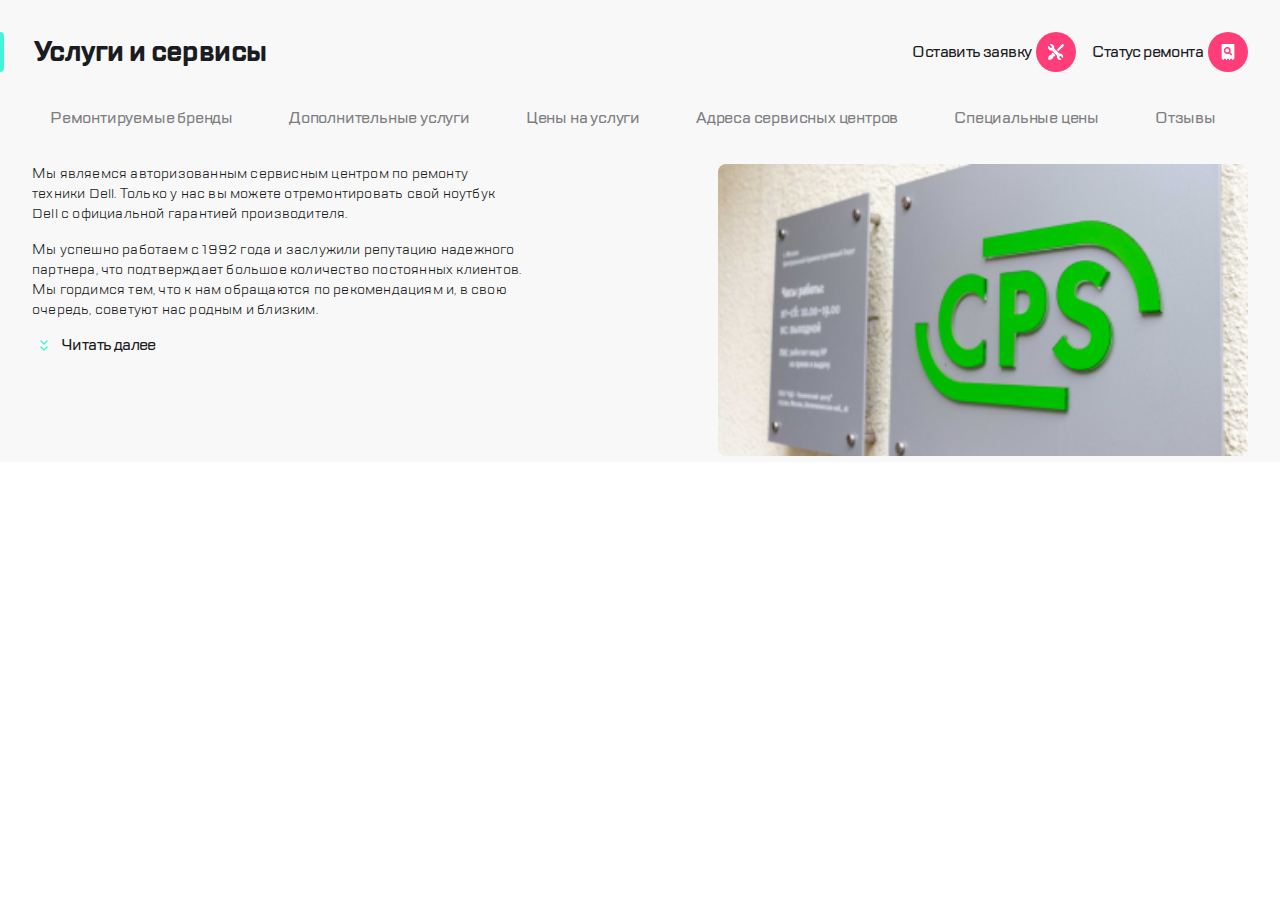
<file: index.html>
<!DOCTYPE html>
<html lang="ru">
<head>
    <meta charset="UTF-8">
    <meta name="viewport" content="width=device-width, initial-scale=1.0">
    <meta name="keywords" content="услуги, сервисы, CPS">
    <meta name="description" content="сервисный центр по ремонту техники Dell">
    <title>Услуги и сервисы</title>
    <link rel="stylesheet" href="css/styles.css">
    <link rel="stylesheet" href="css/media.css">
</head>
<body class="page-body">
    <header class="page-header">
        <!-- Icon bar -->
        <section class="icon-bar">
                <ul class="icon-bar__list">
                    <li class="icon-bar__item">
                        <!-- Burger -->
                        <button class="btn flash-btn btn--burger"></button>
                    </li>
                    <li class="icon-bar__item">
                    <!-- divider -->
                        <div class="icon-bar__divider icon-bar__divider--display-none"></div>
                    </li>
                    <li class="icon-bar__item">
                        <!-- logo -->
                        <a href="mainPage.html" class="logo">
                            <div class="menu-header__logo"></div>
                        </a>
                    </li>
                </ul>
            <ul class="icon-bar__list icon-bar__list--display-none icon-bar--margin-auto">
                <li class="icon-bar__item">
                    <!-- Call icon -->
                    <button class="btn flash-btn btn--call"></button>
                    
                </li>
                <li class="icon-bar__item">
                    <!-- Chat icon-->
                    <button class="btn flash-btn btn--chat"></button>
                </li>
                <li class="icon-bar__item">
                    <!-- Profile icon -->
                    <button class="btn flash-btn btn--profile"></button>
                </li>
            </ul>
            <!-- Divider  -->
            <div class="icon-bar__divider"></div>
            <ul class="icon-bar__list">
                <li class="icon-bar__item">
                    <!-- Repair icon -->
                    <button class="btn flash-btn btn--repair"></button>
                </li>
                <li class="icon-bar__item">
                    <!-- Checkstatus icon  -->
                    <button class="btn flash-btn btn--checkstatus"></button>
                </li>
            </ul>
        </section>
    </header>
    <main class="page-main">
                <!-- Title of page + icons for desctop -->
                <section class="page-title page-title--margin">
                    <div class="page-title__title">
                        <!-- Highlight  -->
                        <div class="page-title__highlight"></div>
                        <h1 class="page-title__text">Услуги и сервисы</h1>
                    </div>
                    <!-- Right side icons  -->
                    <div class="title-icons">
                        <ul class="title-icons__list">
                            <li class="title-icons__item">
                                <span class="title-icons__text">Оставить заявку</span>
                                <!-- Repair icon -->
                                <button class="btn flash-btn btn--repair"></button>
                            </li>
                            <li class="title-icons__item">
                                <span class="title-icons__text">Статус ремонта</span>
                                <!-- Checkstatus icon  -->
                                <button class="btn flash-btn btn--checkstatus"></button>
                            </li>
                        </ul>
                    </div>
                </section>
                <!-- Navigation bar  -->
                <nav class="nav-bar nav-bar--margin">
                    <ul class="list">
                        <li class="list__item">
                            <a class="list__link active" href="">Ремонтируемые бренды</a>
                        </li>
                        <li class="list__item">
                            <a class="list__link" href="">Дополнительные услуги</a>
                        </li>
                        <li class="list__item">
                            <a class="list__link" href="">Цены на услуги</a>
                        </li>
                        <li class="list__item">
                            <a class="list__link" href="">Адреса сервисных центров</a>
                        </li>
                        <li class="list__item">
                            <a class="list__link" href="">Специальные цены</a>
                        </li>
                        <li class="list__item">
                            <a class="list__link" href="">Отзывы</a>
                        </li>
                    </ul>
                </nav>
        <section class="info-container info-container--margin">
            <div class="info">
                <div class="info__about info__about--margin">
                    <div class="info__text">
                        <p class="info__paragraph">Мы являемся авторизованным сервисным центром по ремонту техники Dell. Только у нас вы можете отремонтировать свой ноутбук Dell с официальной гарантией производителя.</p>
                        <p class="info__paragraph info__extra320px">Мы успешно работаем с 1992 года и заслужили репутацию надежного партнера, <span class="info__extra768px">что подтверждает большое количество постоянных клиентов. Мы гордимся тем, что к нам обращаются по рекомендациям и, в свою очередь, советуют нас родным и близким.</span></p>
                    </div>
                    <div class="read-more">
                        <div class="read-more__icon"></div>
                        <button class="read-more__btn">Читать далее</button>
                    </div>
                </div>
                <div class="info__image">
                    <img class="info__image-cps" src="img/cps.png" alt="">
                </div>
            </div>
        </section>
    </main>
    <footer></footer>
</body>
</html>
</file>
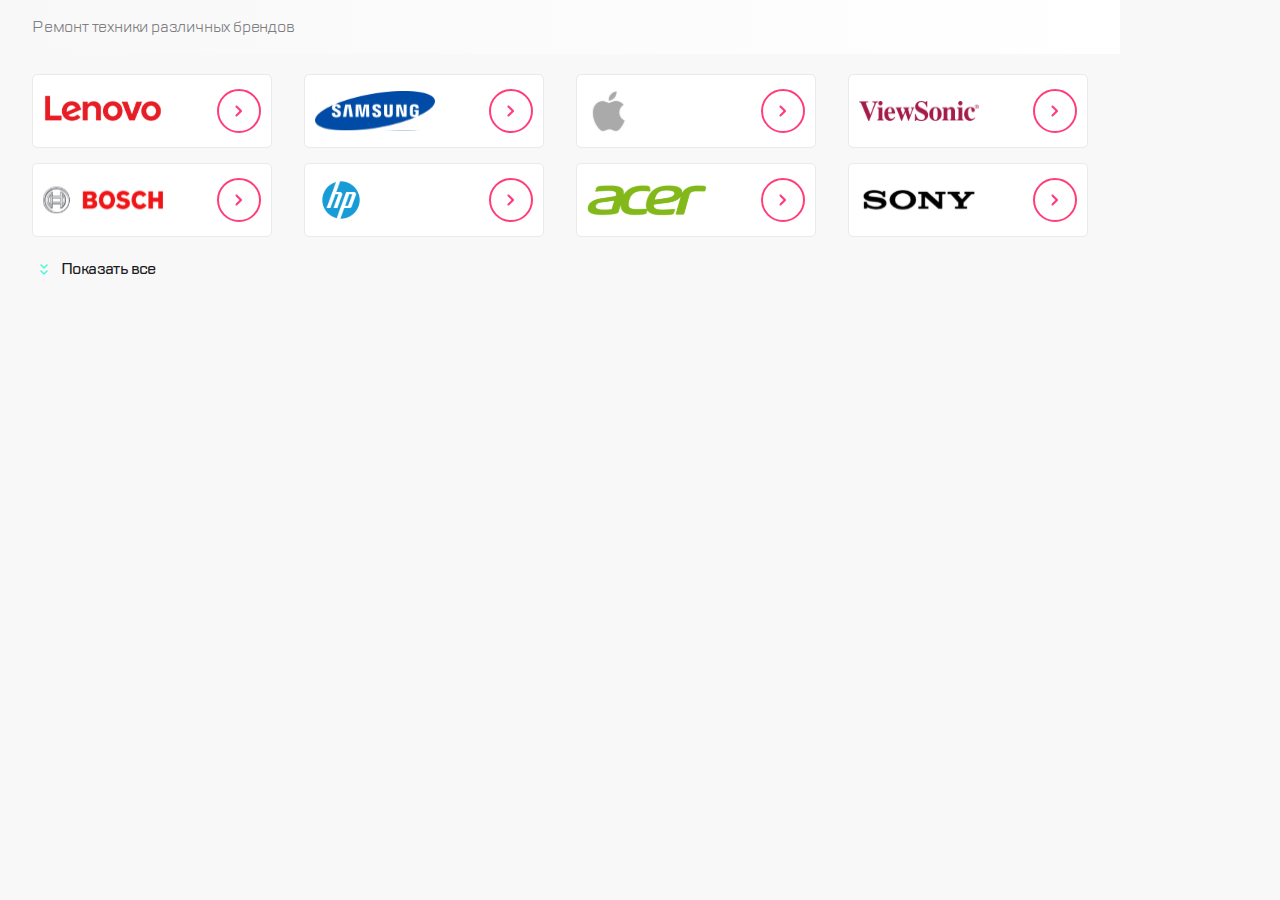
<file: brands.html>
<!DOCTYPE html>
<html lang="ru">
<head>
    <meta charset="UTF-8">
    <meta name="viewport" content="width=device-width, initial-scale=1.0">
    <link rel="stylesheet" href="https://cdn.jsdelivr.net/npm/swiper@11/swiper-bundle.min.css"/>
    <link rel="stylesheet" href="css/styles.css">
    <link rel="stylesheet" href="css/media.css">
    <title>Brand list</title>
</head>
<body class="list-body">
    <header class="list-header">
        <h2 class="list-header__title">Ремонт техники различных брендов</h2>
    </header>
    <main class="list-main">
            <ul class="swiper brand-list hide hide-desc--transition">
                <div class="swiper-wrapper wraper">
                    <li class="swiper-slide n">
                        <a class="brand-list__item" href="">
                            <div class="brand-list__logo brand-list__logo--lenovo"></div>
                            <div class="brand-list__icon"></div>
                        </a>
                    </li>
                    <li class="swiper-slide">
                        <a class="brand-list__item" href="">
                            <div class="brand-list__logo brand-list__logo--samsung"></div>
                            <div class="brand-list__icon"></div>
                        </a>
                    </li>
                    <li class="swiper-slide">
                        <a class="brand-list__item" href="">
                            <div class="brand-list__logo brand-list__logo--apple"></div>
                            <div class="brand-list__icon"></div>
                        </a>
                    </li>
                    <li class="swiper-slide">
                        <a class="brand-list__item" href="">
                            <div class="brand-list__logo brand-list__logo--viewsonic"></div>
                            <div class="brand-list__icon"></div>
                        </a>
                    </li>
                    <li class="swiper-slide">
                        <a class="brand-list__item" href="">
                            <div class="brand-list__logo brand-list__logo--bosch"></div>
                            <div class="brand-list__icon"></div>
                        </a>
                    </li>
                    <li class="swiper-slide">
                        <a class="brand-list__item" href="">
                            <div class="brand-list__logo brand-list__logo--hp"></div>
                            <div class="brand-list__icon"></div>
                        </a>
                    </li>
                    <li class="swiper-slide">
                        <a class="brand-list__item" href="">
                            <div class="brand-list__logo brand-list__logo--acer"></div>
                            <div class="brand-list__icon"></div>
                        </a>
                    </li>
                    <li class="swiper-slide">
                        <a class="brand-list__item" href="">
                            <div class="brand-list__logo brand-list__logo--sony"></div>
                            <div class="brand-list__icon"></div>
                        </a>
                    </li>
                    <li class="swiper-slide">
                        <a class="brand-list__item" href="">
                            <div class="brand-list__logo brand-list__logo--lenovo"></div>
                            <div class="brand-list__icon"></div>
                        </a>
                    </li>
                    <li class="swiper-slide">
                        <a class="brand-list__item" href="">
                            <div class="brand-list__logo brand-list__logo--samsung"></div>
                            <div class="brand-list__icon"></div>
                        </a>
                    </li>
                    <li class="swiper-slide">
                        <a class="brand-list__item" href="">
                            <div class="brand-list__logo brand-list__logo--apple"></div>
                            <div class="brand-list__icon"></div>
                        </a>
                    </li>
                </div>
            </ul>

            <div class="swiper-pagination"></div>

            <div class="read-more" id="read-more">
                <div class="read-more__icon"></div>
                <button class="read-more__btn" id="toggle">Показать все</button>
            </div>
    </main>
    <script src="https://cdn.jsdelivr.net/npm/swiper@11/swiper-bundle.min.js"></script>
    <script src="js/js.js"></script>
</body>
</html>
</file>
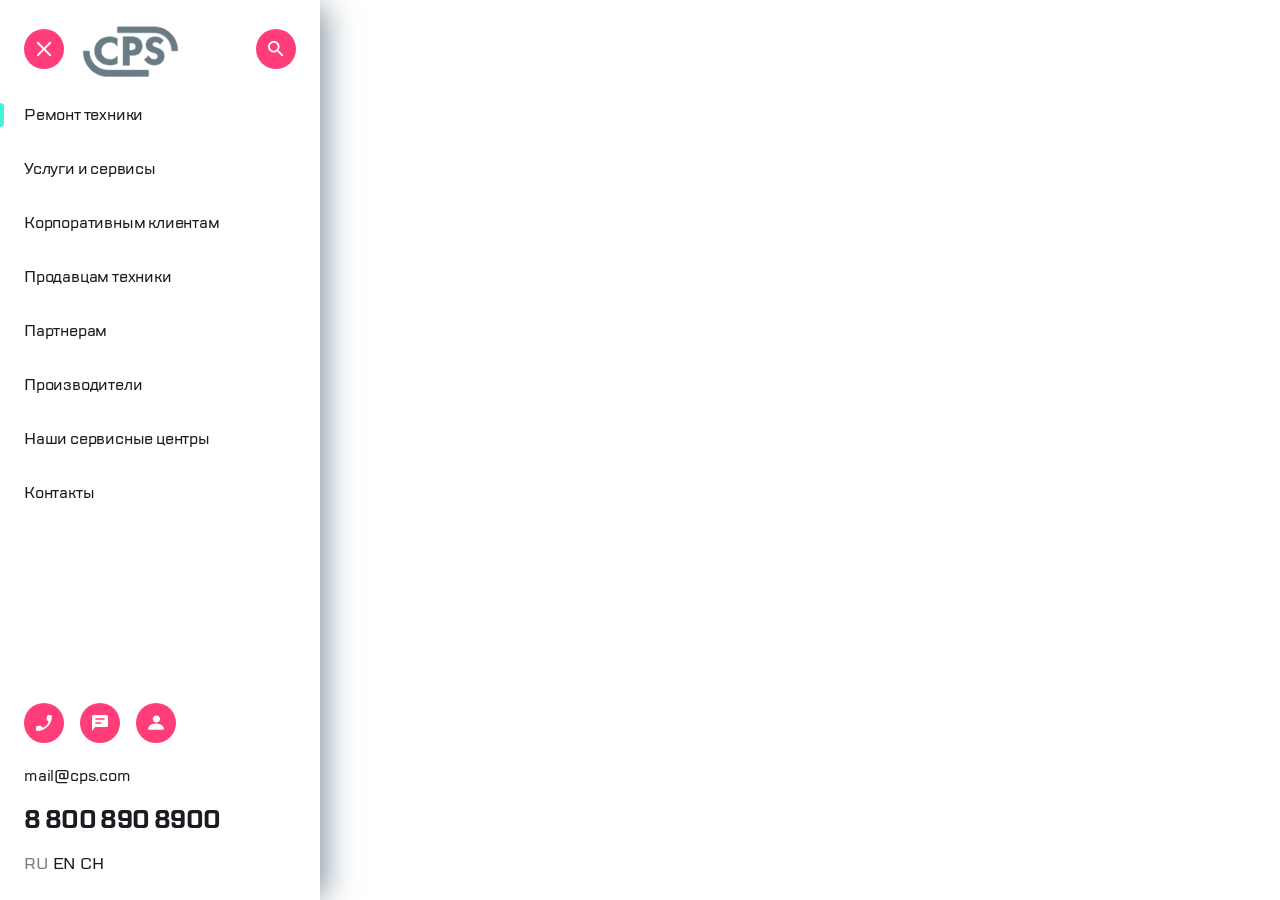
<file: burger.html>
<!DOCTYPE html>
<html lang="en" class="aside-html">
<head>
    <meta charset="UTF-8">
    <meta name="viewport" content="width=device-width, initial-scale=1.0">
    <link rel="stylesheet" href="css/styles.css">
    <link rel="stylesheet" href="css/media.css">
    <title>Burger menu</title>
</head>
<body class="menu-body">
    <div class="container">
        <header class="menu-header">
            <ul class="menu-header__list ul">
                <!-- icon  -->
                <li class="menu-header__item">
                    <button class="btn flash-btn btn--close"></button>
                </li>
                <!-- logo  -->
                <li class="menu-header__item menu-header__item--rmargin-auto">
                    <a href="mainPage.html">
                        <div class="menu-header__logo"></div>
                    </a>
                </li>
                <!-- icon  -->
            </ul>
            <!-- icon  -->
            <div class="menu-header__item">
                <button class="btn flash-btn btn--search"></button>
            </div>
        </header>
        <main class="menu-main">
            <nav class="nav nav--mrgl">
                <ul class="nav__list ul">
                    <li class="nav__item">
                        <div class="highlight"></div>
                        <a href="" class="nav__link nav__link--active link">Ремонт техники</a>
                    </li>
                    <li class="nav__item">
                        <a href="" class="nav__link link">Услуги и сервисы</a>
                    </li>
                    <li class="nav__item">
                        <a href="" class="nav__link link">Корпоративным клиентам</a>
                    </li>
                    <li class="nav__item">
                        <a href="" class="nav__link link">Продавцам техники</a>
                    </li>
                    <li class="nav__item">
                        <a href="" class="nav__link link">Партнерам</a>
                    </li>
                    <li class="nav__item">
                        <a href="" class="nav__link link">Производители</a>
                    </li>
                    <li class="nav__item">
                        <a href="" class="nav__link link">Наши сервисные центры</a>
                    </li>
                    <li class="nav__item">
                        <a href="" class="nav__link link">Контакты</a>
                    </li>
                </ul>
            </nav>

        </main>
        <footer class="menu-footer">
            <section class="icons icons--mrgb">
                <ul class="ul icons__list">
                    <!-- icons  -->
                    <li class="icons__item">
                        <button class="btn flash-btn btn--call"></button>
                    </li>
                    <li class="icons__item">
                        <button class="btn flash-btn btn--chat"></button>
                    </li>
                    <li class="icons__item">
                        <button class="btn flash-btn btn--profile"></button>
                    </li>
                </ul>
            </section>
            <address class="contact">
                <!-- email  -->
                <div class="contact__link">
                    <a class="link contact__email" href="mailto: mail@cps.com">mail@cps.com</a>
                </div>
                <!-- number  -->
                <div class="contact__link">
                    <a href="tel: 8 800 890 8900" class="link contact__number">8 800 890 8900</a>
                </div>
            </address>

            <section class="lang">
                <ul class="ul lang__list">
                    <li class="lang__item">
                        <button class="btn--lang lang__btn lang__btn--active">RU</button>
                    </li>
                    <li class="lang__item">
                        <button class="btn--lang lang__btn">EN</button>
                    </li>
                    <li class="lang__item">
                        <button class="btn--lang lang__btn">CH</button>
                    </li>
                </ul>
            </section>
        </footer>
    </div>
</body>
</html>
</file>
<file: css/styles.css>
@font-face {
    font-family: 'TT Lakes';
    src: url("fonts/TTLakes-Medium.woff") format('woff');
    font-weight: 600;
    font-style: normal;
}

@font-face {
    font-family: 'TT Lakes';
    src: url("fonts/TTLakes-Regular.woff") format('woff');
    font-weight: 300;
    font-style: normal;
}

@font-face {
    font-family: 'TT Lakes';
    src: url("fonts/TTLakes-Bold.woff") format('woff');
    font-weight: 900;
    font-style: normal;
}

.page-body {
    font-family: 'TT Lakes', sans-serif;
    margin: 0;
    max-width: 1440px;
    vertical-align: middle;
    margin-right: auto;
    margin-left: auto;
}

.page-header {
    background-color: #FFF;
}
.page-main {
    background-color: #F8F8F8;
    padding-top: 32px;
}

.icon-bar {
    display: flex;
    justify-content: space-between;
    padding: 24px 16px;
    align-items: center;
    gap: 16px;
    box-shadow: 0px 2px 0px 0px #D9FFF5;
}

.icon-bar__list {
    display: flex;
    justify-content: space-between;
    margin: 0;
    padding: 0;
    align-items: center;
    gap: 16px;
    list-style-type: none;
}

.icon-bar--margin-auto {
    margin-left: auto;
}

.icon-bar__divider {
    padding: 0.1px;
    width: 2px;
    height: 32px;
    background-color: #EAEAEA;
    border-radius: 1px;
}

.btn--burger {
    background-image: url("../img/true/burger.svg");
    background-size: 16px 16px;
    background-repeat: no-repeat;
    background-position: center;
}

.btn--repair {
    background-image: url("../img/true/repair.svg");
    background-size: 16px 16px;
    background-repeat: no-repeat;
    background-position: center;
}

.btn--checkstatus {
    background-image: url("../img/true/checkstatus.svg");
    background-size: 16px 16px;
    background-repeat: no-repeat;
    background-position: center;
}

.page-title {
    display: flex;
    justify-content: space-between;
    align-items: center;
}

.page-title--margin {
    margin-left: 32px;
    margin-right: 32px;
}

.page-title__title {
    display: flex;
    justify-content: space-between;
}

.page-title__highlight {
    height: 40px;
    width: 4px;
    margin-left: -32px;
    background-color: #41F6D7;
    border-radius: 0px 10px 10px 0px;
    white-space: nowrap;
}

.page-title__text {
    margin: 0;
    margin-left: 30px;

    color: #1B1C21;
    font-size: 28px;
    font-style: normal;
    font-weight: 900;
    line-height: 40px;
    letter-spacing: -0.6px;
    font-weight: 900;
}

.title-icons__list {
    display: flex;
    margin: 0;
    padding: 0;
    gap: 16px;
    justify-content: center;
}

.title-icons__item {
    display: flex;
    list-style-type: none;
    align-items: center;
}

.title-icons__text {
    font-weight: 600;
    margin: 0;
    margin-right: 5px;

    color: #1B1C21;
    font-family: "TT Lakes";
    font-size: 16px;
    font-style: normal;
    font-weight: 600;
    line-height: 40px; /* 142.857% */
    letter-spacing: -0.6px;
}

.nav-bar {
    min-height: 40px;
}

.nav-bar--margin {
    margin: 24px 32px;
    margin-bottom: 0;
}

.list {
    height: auto;
    margin: 0;
    padding: 10px 0;
    display: flex;
    list-style-type: none;
    gap: 20px;
    flex-wrap: wrap;
}

.list__link {
    padding: 10px 16px;
    text-decoration: none;
    color: #7E7E82;
    font-size: 16px;
    font-weight: 600;
    line-height: 24px;
    letter-spacing: -0.2px;
    border-radius: 6px;
    border: 2px solid #F8F8F8;
}

.list__link:hover {
    color: #d0d0d5;
}

.list__link:hover {
    border-radius: 6px;
    border: 2px solid #B8FFEC;
    background: #FFF;
}

.list__link:active {
    border-color: #FFF;
}

.info-container--margin {
    margin-top: 24px;
}

.info {
    display: flex;
    justify-content: space-between;
    gap: 24px;
}

.info__about--margin {
    margin-left: 32px;
    margin-right: 32px;
}

.info__text {
    max-width: 490px;
    display: flex;
    flex-direction: column;
    gap: 16px;
}

.info__paragraph {
    margin: 0;
    color: #1B1C21;
    font-family: "TT Lakes";
    font-size: 14px;
    font-style: normal;
    font-weight: 300;
    line-height: 20px; /* 142.857% */
    letter-spacing: 0.2px;
}

.info__image {
    width: 530px;
    margin-right: 32px;
}

.info__image-cps {
    width: 100%;
    height: auto;
    border-radius: 8px;
}

.read-more {
    margin-top: 5px;
    display: flex;
    align-items: center;
    gap: 5px;
}

.read-more__icon {
    width: 24px;
    height: 24px;
    background-image: url("../img/true/expand.svg");
    background-size: 24px 24px;
    background-position: center;
    
}


/* .read-more__icon1 {
    width: 24px;
    height: 24px;
    background-image: url("../img/true/expand.svg");
    background-size: 24px 24px;
    background-position: center;
    transform: rotate(180deg);
} */



.read-more__btn {
    border: none;
    background-color: transparent;
    padding: 0;
    cursor: pointer;
    /* text-decoration: none; */
    color: #1B1C21;
    font-family: "TT Lakes";
    font-size: 16px;
    font-style: normal;
    font-weight: 600;
    line-height: 40px; /* 142.857% */
    letter-spacing: -0.6px;
}

.info__link:active {
    color: #7e8087;
}

/* burger-menu */

.aside-html {
    height: 100%;
}

.menu-body{
    font-family: 'TT Lakes', sans-serif;
    margin: 0;
    padding: 0;
    height: 100%;
    position: fixed;
    width: 320px;
}

.container {
    max-width: 320px;
    min-height: 100%;
    display: flex;
    flex-direction: column;
    box-shadow: 10px 2px 30px -5px rgba(34, 60, 80, 0.56);
}

.ul {
    list-style-type: none;
    margin: 0;
    padding: 0;
}

.btn--lang:active {
    color: #7E7E82;
}

.btn--lang:focus {
    color: #7E7E82;
}

.btn {
    background-color: #FF3E79;
    width: 40px;
    height: 40px;
    border-radius: 50%;
    border: none;
    cursor: pointer;
    outline: 1px solid transparent;
    outline-offset: 4px;
    transition: transform .5s, outline-color .5s;

}

.btn:focus-visible {
    outline-color: #FF3E79;
}

.btn:hover {
    transform: scale(1.03);
}

.btn:active {
    transform: scale(0.97);
}

.flash-btn {
    position: relative;
    overflow: hidden;
    box-shadow: 0px 0px 0px 0px rgba(255, 62, 121, .4);
}

.flash-btn:after {
    content: "";
    background-color: white;
    opacity: .02;
    display: block;
    position: absolute;
    width: 20px;
    height: 20px;
    left: calc(50% - 10px);
    top: calc(50% - 10px);
    border-radius: 50%;
    transform: scale(0);
    pointer-events: none;
    transition: transform .7s, opacity .3s;
}

.flash-btn:hover::after {
    transform: scale(5);
    opacity: .14;
}

.flash-btn:active {
    transition: transform .3s, outline-color .3s, box-shadow .3s;
    box-shadow: 0px 0px 0px 10px rgba(255, 62, 121, 0);
}

.link {
    text-decoration: none;
}

.link:hover {
    color:#7E7E82;
}

.link:active {
    color:#d3d3d3;
}


/* burger-header  */

.btn--close {
    background-image: url("../img/true/close.svg");
    background-size: 16px 16px;
    background-repeat: no-repeat;
    background-position: center;
}

.menu-header__logo {
    background-image: url("../img/true/logo.svg");
    background-size: 97px 51px;
    width: 100px;
    height: 55px;
    background-position: center;
    background-repeat: no-repeat;
    border: none;
    background-color: #fff;
    cursor: pointer;
}

.btn--search{
    background-image: url("../img/true/search.svg");
    background-size: 16px 16px;
    background-repeat: no-repeat;
    background-position: center;
}

.menu-header {
    padding: 24px;
    display: flex;
    justify-content: space-between;
    align-items: center;
}

.menu-header__list {
    display: flex;
    justify-content: space-between;
    margin-right: auto;
    align-items: center;
    gap: 16px;
}

/* burger-main  */

.menu-main {
    flex: 1 1 auto;
}

.nav--mrgl {
    margin-left: 24px;
}

.nav__list {
    display: flex;
    flex-direction: column;
    gap: 30px;
}

.nav__link--active {
    color: #7E7E82;
}

.highlight {
    margin-left: -24px;
    background-color: #41F6D7;
    border-radius: 0px 10px 10px 0px;
    white-space: nowrap;
    width: 4px;
    height: 24px;
}

.nav__item {
    display: flex;
    gap: 20px;
    align-items: center;
}

.nav__link {
    margin: 0;
    line-height: 24px;
    color: #1B1C21;
    font-family: "TT Lakes";
    font-size: 16px;
    font-style: normal;
    font-weight: 600;
    line-height: 24px;
    letter-spacing: -0.2px;
    text-decoration: none;
}

/* burger-footer */

.menu-footer {
    padding: 24px;
}

.icons--mrgb{
    margin-bottom: 16px;
}

.btn--call {
    background-image: url("../img/true/call.svg");
    background-size: 16px 16px;
    background-repeat: no-repeat;
    background-position: center;
}

.btn--chat {
    background-image: url("../img/true/chat.svg");
    background-size: 16px 16px;
    background-repeat: no-repeat;
    background-position: center;
}

.btn--profile {
    background-image: url("../img/true/profile.svg");
    background-size: 16px 16px;
    background-repeat: no-repeat;
    background-position: center;
}

.icons__list {
    display: flex;
    gap: 16px;
}

.contact__link {
    margin-bottom: 16px;
}

.contact__email {
    line-height: 24px;
    color: #1B1C21;
    font-family: "TT Lakes";
    font-size: 16px;
    font-style: normal;
    font-weight: 600;
    line-height: 24px;
    letter-spacing: -0.2px;
}

.contact__number {
    line-height: 32px;
    color: #1B1C21;
    font-family: "TT Lakes";
    font-size: 24px;
    font-style: normal;
    font-weight: 900;
    letter-spacing: -0.6px;
}

.lang__list {
    display: flex;
    gap: 5px;
}

.lang__btn {
    border: none;
    cursor: pointer;
    background-color: #fff;
    padding: 0;

    line-height: 24px;
    color: #1B1C21;
    font-family: "TT Lakes";
    font-size: 16px;
    font-style: normal;
    font-weight: 600;
    line-height: 24px;
    letter-spacing: -0.2px;

}

.lang__btn:hover {
    color: #7E7E82;
}

.lang__btn--active {
    color: #7E7E82;
}

/* brands */

.list-body {
    margin: 0;
    padding: 0;
    background-color: #F8F8F8;
    box-sizing:content-box;
    max-width: 1120px;
}

.list-main {
    padding: 0 32px;
    height: auto;
}

.list-header {
    background-image: linear-gradient(to right, #F8F8F8, #fff);
    padding: 15px 32px;
}

.list-header__title {
    font-family: TT Lakes;
    font-size: 16px;
    line-height: 24px;
    letter-spacing: -0.20000000298023224px;
    text-align: left;
    color: #7E7E82;
    font-weight: 300;
    margin: 0;
}

.brand-list {
    /* display: grid;
    grid-template-columns: repeat(auto-fit, minmax(200px, 1fr)); */
    list-style-type: none;
    margin: 0;
    padding: 20px 0;
    /* column-gap: 32px;
    row-gap: 15px; */
    max-height: 1000px;
    transition: max-height 0.3s;
}

.swiper-wrapper--grid {
    display: grid;
    grid-template-columns: repeat(auto-fit, minmax(200px, 1fr));
    column-gap: 32px;
    row-gap: 15px;
}

.brand-list__item {
    border: 1px solid #EAEAEA;
    border-radius: 5px;
    height: 72px;
    min-width: 150px;
    max-width: 240px;
    background-color: #FFF;
    display: flex;
    justify-content: space-between;
    gap: 10px;
    padding: 0 10px;
}

.brand-list__logo {
    width: 55%;
    background-repeat: no-repeat;
    background-position: 0%;
    background-size: 100% auto;
}

.brand-list__logo--lenovo {
    background-image: url("../img/brands/lenovo.svg");
}

.brand-list__logo--samsung {
    background-image: url("../img/brands/samsung.svg");
}

.brand-list__logo--apple {
    background-image: url("../img/brands/apple.svg");
    background-size: 44px 44px;
}

.brand-list__logo--viewsonic {
    background-image: url("../img/brands/viewsonic.svg");
}

.brand-list__logo--bosch {
    background-image: url("../img/brands/bosch.svg");
}

.brand-list__logo--hp {
    background-image: url("../img/brands/hp.svg");
    background-size: 52px 52px;
}

.brand-list__logo--acer {
    background-image: url("../img/brands/acer.svg");
}

.brand-list__logo--sony {
    background-image: url("../img/brands/sony.svg");
}

.brand-list__icon {
    background-color: transparent;
    width: 40px;
    height: 40px;
    border-radius: 50%;
    border: 2px solid #FF3E79;
    cursor: pointer;
    margin-left: auto;
    align-self: center;
    padding: 0;

    background-image: url("../img/brands/dropdown.svg");
    background-size: 8px 12px;
    background-repeat: no-repeat;
    background-position: center;

    transition-property: background-color, background-image, border-color, transform;
    transition-duration: .3s;
    transition-timing-function: ease;
}

.brand-list__icon:hover {
    background-color: #FF3E79;
    border: 2px solid #fff;
    background-image: url("../img/brands/whiteDropdown.svg");
}

.brand-list__icon:active {
    background-color: #ff88ac;
    border: 2px solid #fff;
    transform: scale(0.95);
    background-image: url("../img/brands/whiteDropdown.svg");
}

.read-more__btn:hover {
    color: #7E7E82;
}

.hide {
    max-height: 150px;
    overflow: hidden;
}

.swiper-wrapper {
    height: 300px;
}

.swiper-horizontal>.swiper-pagination-bullets, .swiper-pagination-bullets.swiper-pagination-horizontal, .swiper-pagination-custom, .swiper-pagination-fraction {
    top: 150px;
    height: auto;
}

.swiper-slide {
    height: 150px;
}

.delete {
    display: none;
}
</file>
<file: css/media.css>
@media (min-width: 768px) {
    .icon-bar {
        display: none;
    }
}



@media (max-width: 768px) {
    .info__extra768px {
        display: none;
    }

    .list {
        flex-wrap: nowrap;
        white-space: nowrap;
        overflow-x: auto;
    }

    .title-icons {
        display: none;
    }

    .page-title--margin {
        margin-left: 24px;
        margin-right: 24px;
    }

    .nav-bar {
        margin-left: 24px;
        margin-right: 24px;
    }

    .info__about--margin {
        margin-left: 24px;
        margin-right: 24px;
    }

    .page-title__highlight {
        margin-left: -24px;
    }

    .gradient::after {
        content: '';
        width: 25%;
        height: 20px;
        position: absolute;
        /* left: 0; */
        right: 0;
        background: linear-gradient(to right, #f8f8f800, #F8F8F8 );
    }
}

@media (max-width: 600px) {
    .info__about--margin {
        margin-left: 16px;
        margin-right: 16px;
    }

    .page-title--margin {
        margin-left: 16px;
        margin-right: 16px;
    }

    .nav-bar {
        margin-left: 16px;
        margin-right: 16px;
    }

    .page-title__highlight {
        margin-left: -16px;
    }

    .info {
        display: block;
    }

    .icon-bar__list--display-none {
        display: none;
    }

    .icon-bar__divider--display-none {
        display: none;
    }

    .logo {
        margin-left: -15px;
    }

    .icon-bar__divider {
        margin-right: auto;
        /* margin-left: auto; */
    }

    .info__image-cps {
        border-radius: 0;
    }
    
    .info__image {
        width: 100%;
        height: auto;
    }

    .info__extra320px {
        display: none;
    }

    .page-main {
        padding-top: 24px;
    }

}


@media (max-height: 730px) {
    .nav__list {
        gap: 20px;
    }
}

@media (max-height: 635px) {
    .nav__list {
        gap: 5px;
    }
}


/* brands  */

@media (max-width: 852px) {
    .brand-list {
        column-gap: 20px;
    }
}

@media (max-width: 485px) {
    .list-main {
        padding: 0 16px;
    }
    
    .list-header {
        padding: 15px 16px;
    }
}
</file>
